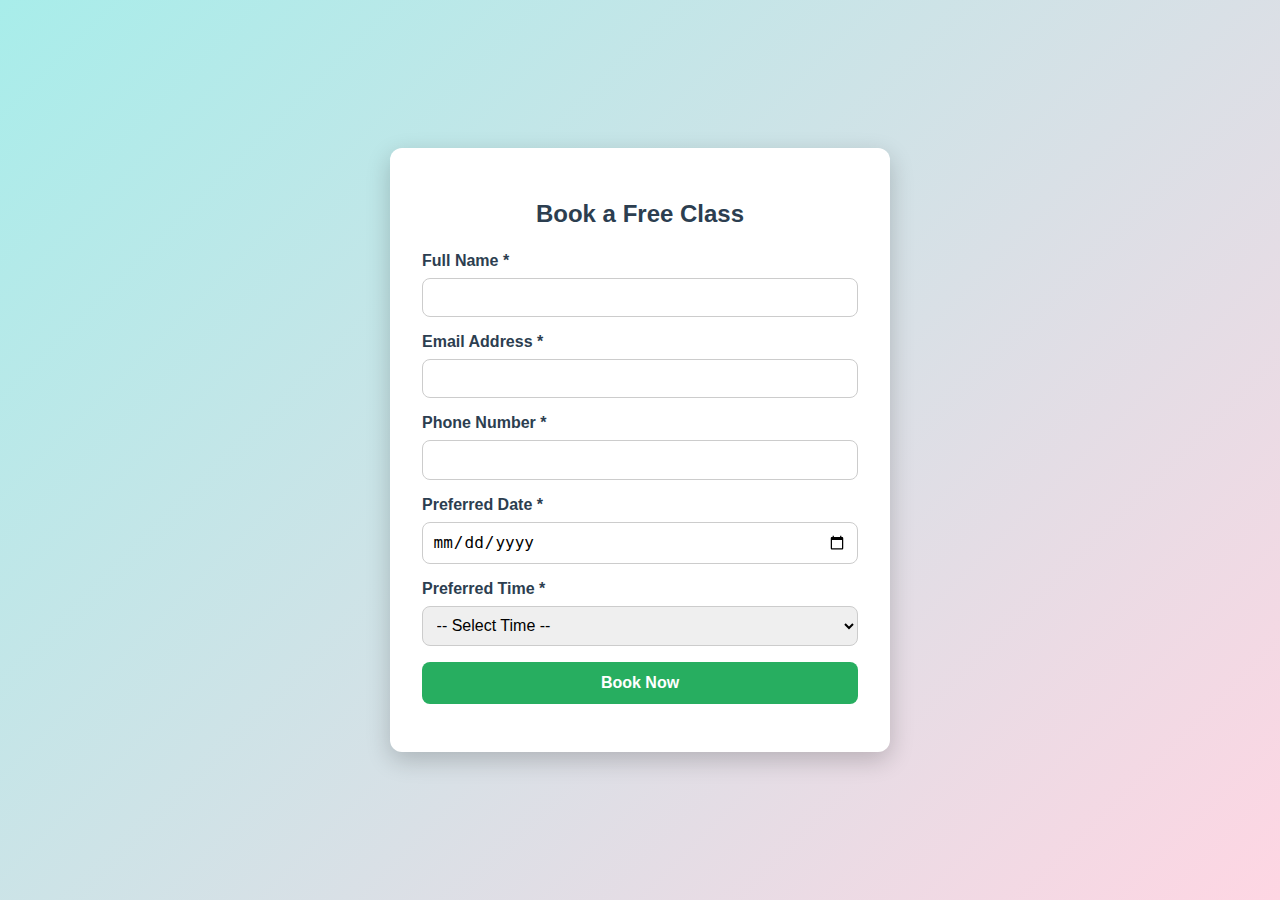
<file: bookclass/index.html>
<!DOCTYPE html>
<html lang="en">
<head>
  <meta charset="UTF-8" />
  <meta name="viewport" content="width=device-width, initial-scale=1.0"/>
  <title>Book a Free Class - Royal Fitness</title>

  <style>
    /* Reset box-sizing */
    * {
      box-sizing: border-box;
    }

    body {
      margin: 0;
      font-family: 'Segoe UI', Tahoma, Geneva, Verdana, sans-serif;
      background: linear-gradient(135deg, #a8edea, #fed6e3); /* Background gradient */
      display: flex;
      justify-content: center;
      align-items: center;
      min-height: 100vh;
      padding: 1rem;
    }

    .form-container {
      background: white;
      max-width: 500px;
      width: 100%;
      padding: 2rem;
      border-radius: 12px;
      box-shadow: 0 8px 24px rgba(0, 0, 0, 0.2);
    }

    .form-container h2 {
      text-align: center;
      margin-bottom: 1.5rem;
      color: #2c3e50;
    }

    .form-group {
      margin-bottom: 1rem;
    }

    label {
      display: block;
      margin-bottom: 0.5rem;
      font-weight: 600;
      color: #2c3e50;
    }

    input,
    select {
      width: 100%;
      padding: 0.6rem;
      border: 1px solid #ccc;
      border-radius: 8px;
      font-size: 1rem;
    }

    .btn {
      width: 100%;
      padding: 0.75rem;
      background-color: #27ae60;
      color: white;
      border: none;
      border-radius: 8px;
      font-size: 1rem;
      font-weight: bold;
      cursor: pointer;
      transition: background 0.3s ease;
    }

    .btn:hover {
      background-color: #1e8449;
    }

    #bookingResponse {
      margin-top: 1rem;
      text-align: center;
      font-weight: 600;
    }

    /* Responsive styles for small screens */
    @media (max-width: 480px) {
      .form-container {
        padding: 1rem;
      }

      input,
      select,
      .btn {
        font-size: 0.95rem;
      }
    }
  </style>
</head>
<body>

  <!-- Booking Form Container -->
  <div class="form-container">
    <h2>Book a Free Class</h2>

    <!-- Form Start -->
    <form id="freeClassForm">
      <!-- Full Name -->
      <div class="form-group">
        <label for="fullName">Full Name *</label>
        <input type="text" id="fullName" name="fullName" required />
      </div>

      <!-- Email -->
      <div class="form-group">
        <label for="email">Email Address *</label>
        <input type="email" id="email" name="email" required />
      </div>

      <!-- Phone -->
      <div class="form-group">
        <label for="phone">Phone Number *</label>
        <input type="tel" id="phone" name="phone" required pattern="[0-9]{10}" />
      </div>

      <!-- Preferred Date -->
      <div class="form-group">
        <label for="classDate">Preferred Date *</label>
        <input type="date" id="classDate" name="classDate" required />
      </div>

      <!-- Preferred Time -->
      <div class="form-group">
        <label for="classTime">Preferred Time *</label>
        <select id="classTime" name="classTime" required>
          <option value="">-- Select Time --</option>
          <option value="6am-7am">6 AM - 7 AM</option>
          <option value="7am-8am">7 AM - 8 AM</option>
          <option value="6pm-7pm">6 PM - 7 PM</option>
          <option value="7pm-8pm">7 PM - 8 PM</option>
        </select>
      </div>

      <!-- Submit Button -->
      <button type="submit" class="btn">Book Now</button>
    </form>

    <!-- Booking response message -->
    <p id="bookingResponse"></p>

    <!-- Back to Home Button (hidden initially) -->
    <a href="index.html" id="backHomeBtn" class="btn"
       style="display: none; background: #2c3e50; margin-top: 10px; width: 50%;
              margin-left: 25%; text-decoration: none; justify-content: center; align-items: center; text-align: center;">
      ⬅️ Back to Home
    </a>
  </div>

  <!-- Script for form submission -->
  <script>
    const bookingForm = document.getElementById('freeClassForm');
    const responseMsg = document.getElementById('bookingResponse');
    const backHomeBtn = document.getElementById('backHomeBtn');

    bookingForm.addEventListener('submit', async (e) => {
      e.preventDefault();

      // Gather form data
      const formData = {
        fullName: bookingForm.fullName.value.trim(),
        email: bookingForm.email.value.trim(),
        phone: bookingForm.phone.value.trim(),
        classDate: bookingForm.classDate.value,
        classTime: bookingForm.classTime.value,
      };

      try {
        // Send data to SheetDB API
        const response = await fetch('https://sheetdb.io/api/v1/bb93hycrdt6j8', {
          method: 'POST',
          headers: { 'Content-Type': 'application/json' },
          body: JSON.stringify(formData),
        });

        if (response.ok) {
          // Redirect to thank you page on success
          window.location.href = "thank-you.html";
        } else {
          alert('❌ There was a problem submitting your form.');
        }

        // Reset form and show home button
        responseMsg.style.color = 'green';
        bookingForm.reset();
        backHomeBtn.style.display = 'block';

      } catch (error) {
        // Handle connection error
        responseMsg.textContent = '❌ Failed to submit. Please check your connection.';
        responseMsg.style.color = 'red';
      }
    });
  </script>

</body>
</html>
</file>
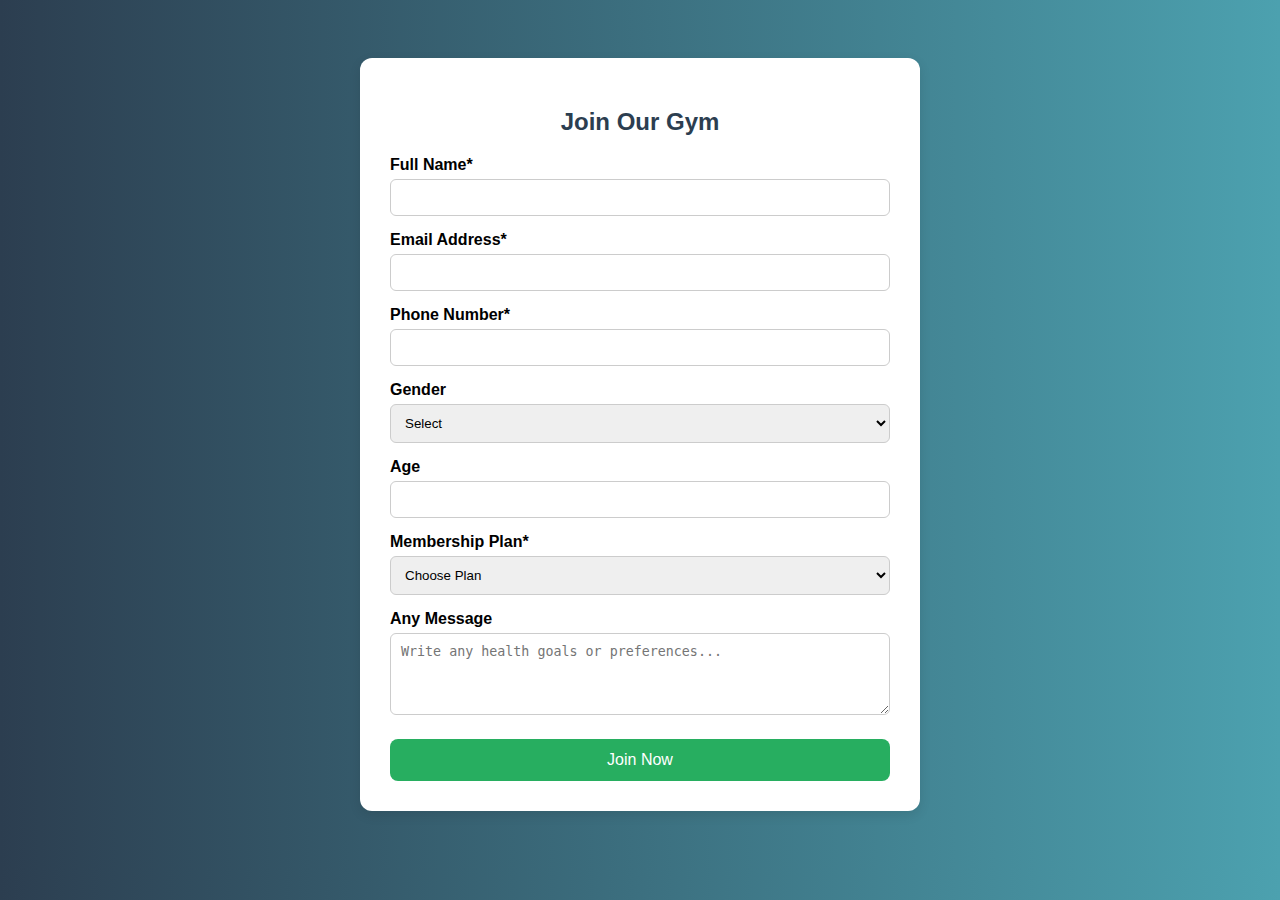
<file: joinus/index.html>
<!DOCTYPE html>
<html lang="en">
<head>
  <meta charset="UTF-8">
  <meta name="viewport" content="width=device-width, initial-scale=1">
  <title>Join Us - Gym</title>
  <link rel="stylesheet" href="styles.css"> <!-- External stylesheet -->
</head>
<body>
  <div class="form-container">
    <h2>Join Our Gym</h2>

    <!-- Form for gym membership -->
    <form action="thank-you.html" method="post" id="joinForm">
      
      <!-- Full Name -->
      <label for="name">Full Name*</label>
      <input type="text" id="name" name="name" required>

      <!-- Email Address -->
      <label for="email">Email Address*</label>
      <input type="email" id="email" name="email" required>

      <!-- Phone Number -->
      <label for="phone">Phone Number*</label>
      <input type="tel" id="phone" name="phone" required>

      <!-- Gender Dropdown -->
      <label for="gender">Gender</label>
      <select id="gender" name="gender">
        <option value="">Select</option>
        <option value="Male">Male</option>
        <option value="Female">Female</option>
        <option value="Other">Other</option>
      </select>

      <!-- Age -->
      <label for="age">Age</label>
      <input type="number" id="age" name="age" min="12" max="100">

      <!-- Membership Plan -->
      <label for="plan">Membership Plan*</label>
      <select id="plan" name="plan" required>
        <option value="">Choose Plan</option>
        <option value="1 Month">Basic</option>
        <option value="3 Months">Pro</option>
        <option value="6 Months">Premium</option>
      </select>

      <!-- Message -->
      <label for="message">Any Message</label>
      <textarea id="message" name="message" rows="4" placeholder="Write any health goals or preferences..."></textarea>

      <!-- Submit Button -->
      <button type="submit">Join Now</button>
    </form>

    <!-- Form Submission Script -->
    <script>
      const form = document.getElementById('joinForm');

      form.addEventListener('submit', async function(e) {
        e.preventDefault();

        // Collect form values
        const name = form.name.value.trim();
        const email = form.email.value.trim();
        const phone = form.phone.value.trim();
        const gender = form.gender.value;
        const age = form.age.value;
        const plan = form.plan.value;
        const message = form.message.value.trim();

        // Validation checks
        if (name === '') {
          alert('Please enter your full name.');
          return;
        }

        const emailPattern = /^[^\s@]+@[^\s@]+\.[^\s@]+$/;
        if (!emailPattern.test(email)) {
          alert('Please enter a valid email address.');
          return;
        }

        const phonePattern = /^\d{10}$/;
        if (!phonePattern.test(phone)) {
          alert('Please enter a valid 10-digit phone number.');
          return;
        }

        if (age && (age < 12 || age > 100)) {
          alert('Please enter a valid age between 12 and 100.');
          return;
        }

        if (plan === '') {
          alert('Please select a membership plan.');
          return;
        }

        // Format data for SheetDB
        const data = {
          data: {
            name,
            email,
            phone,
            gender,
            age,
            plan,
            message
          }
        };

        try {
          const response = await fetch('https://sheetdb.io/api/v1/ls3sypg8bic1g', {
            method: 'POST',
            headers: {
              'Content-Type': 'application/json'
            },
            body: JSON.stringify(data)
          });

          if (response.ok) {
            alert('✅ Your data was successfully submitted!');
            form.reset();
            window.location.href = '/joinus/thank-you.html'; // Redirect after success
          } else {
            alert('❌ There was a problem submitting your form. Please try again.');
          }
        } catch (error) {
          alert('❌ Network error: ' + error.message);
        }
      });
    </script>
  </div>
</body>
</html>
</file>
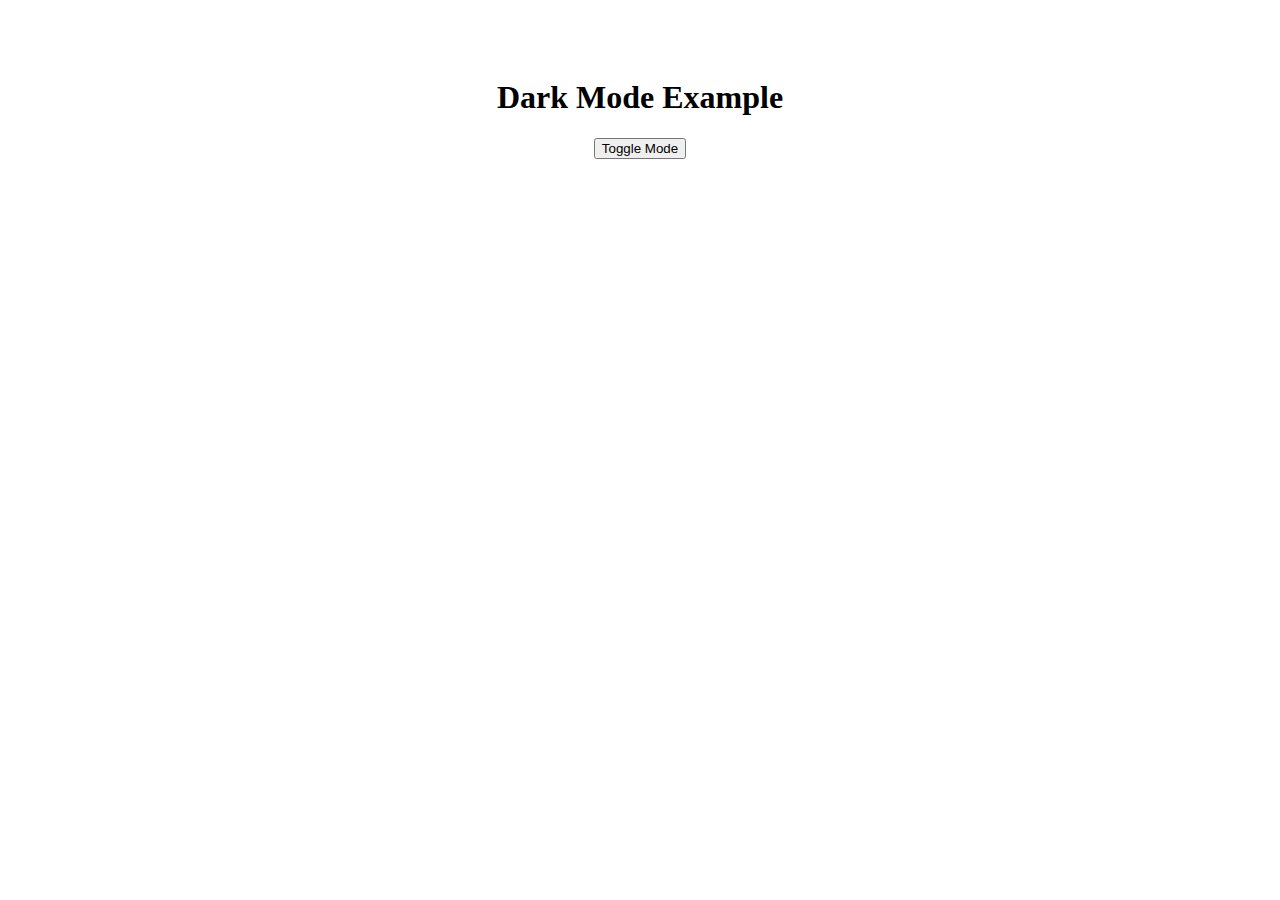
<file: dark.html>
<!DOCTYPE html>
<html>
<head>
  <title>Simple Dark Mode</title>
</head>
<body id="body" style="background-color: white;
                        color: black;
                        text-align: center;
                        padding: 50px;">
  <h1>Dark Mode Example</h1>
  <button onclick="toggleMode()">Toggle Mode</button>
  

  <script>
    // function toggleMode() {
    //   const body = document.getElementById("body");
    //   if (body.style.backgroundColor === "white") {
    //     body.style.backgroundColor = "black";
    //     body.style.color = "white";
    //   } else {
    //     body.style.backgroundColor = "white";
    //     body.style.color = "black";
    //   }
    // }
   
  </script>
</body>
</html>
</file>
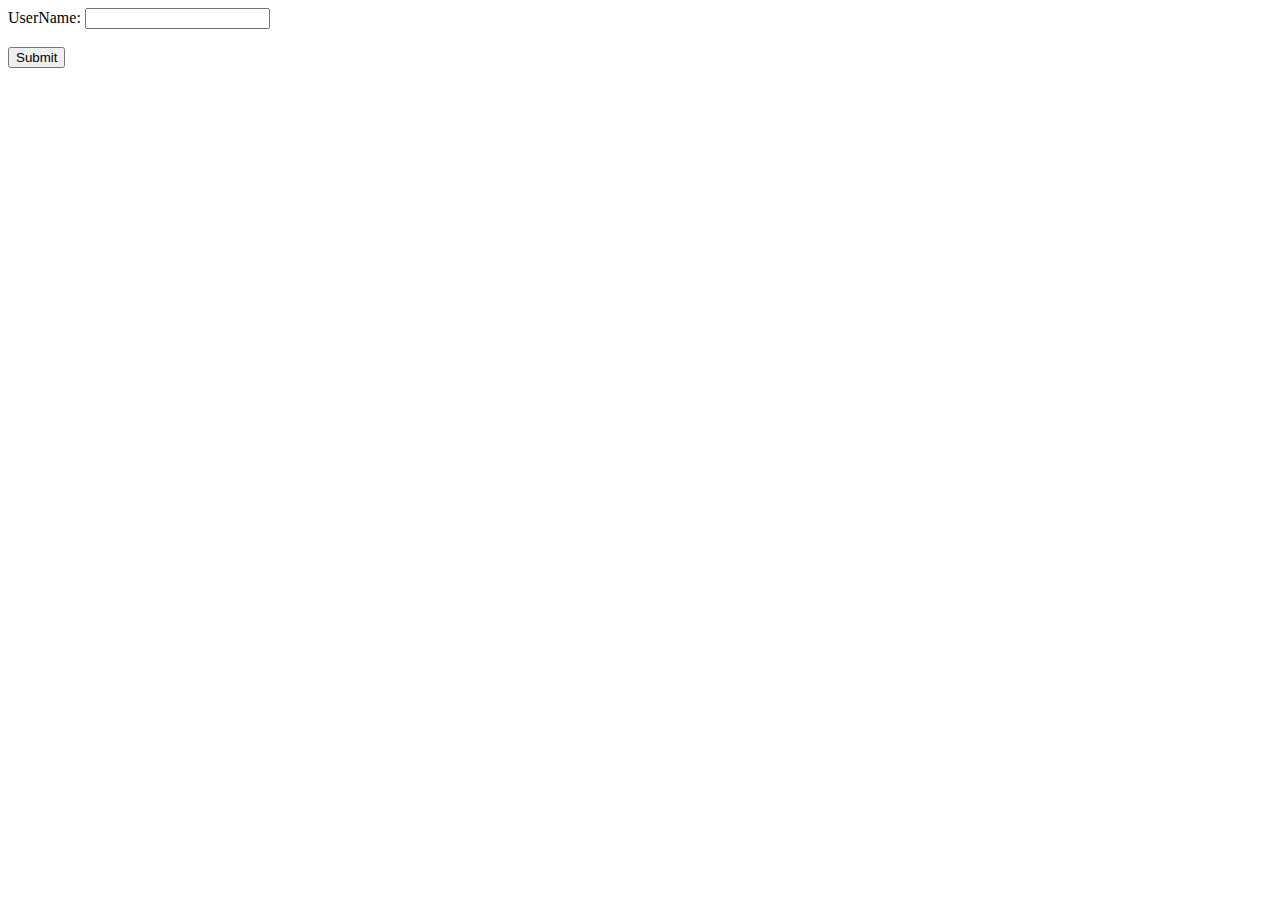
<file: form.html>
<!DOCTYPE html>
<html lang="en">
<head>
    <meta charset="UTF-8">
    <meta name="viewport" content="width=device-width, initial-scale=1.0">
    <title>Document</title>
</head>
<body>
 
    <form  onsubmit="myFun()">
        UserName:
        <input type="text" name="" id="userName" >
        <br><br><input type="submit" onclick="myFun()">
    </form>
    <span id="msg"></span>
    <script>
        var currect_way=/^[A-Za-z]+$/;
         
         
        function myFun(){
            event.preventDefault()
            const username=document.getElementById('userName').value;
            console.log(username.length)
            if(username===''){
                document.getElementById('msg').innerHTML="Please Enter Your Name";
                return false;
            }
            else if(username.length<3){
                document.getElementById('msg').innerHTML="Username Must be 3 Character";
                //return false;
            }
            else if(username.length>20){
                document.getElementById('msg').innerHTML="Username must be less than 20 characters";
                //return false;
            }
            else if(username.match(currect_way)){
                return true
            }
            else{
                document.getElementById('msg').innerHTML="Only alphabets are Allowed";
                return false;
            }
        }
    </script>

</body>
</html>
</file>
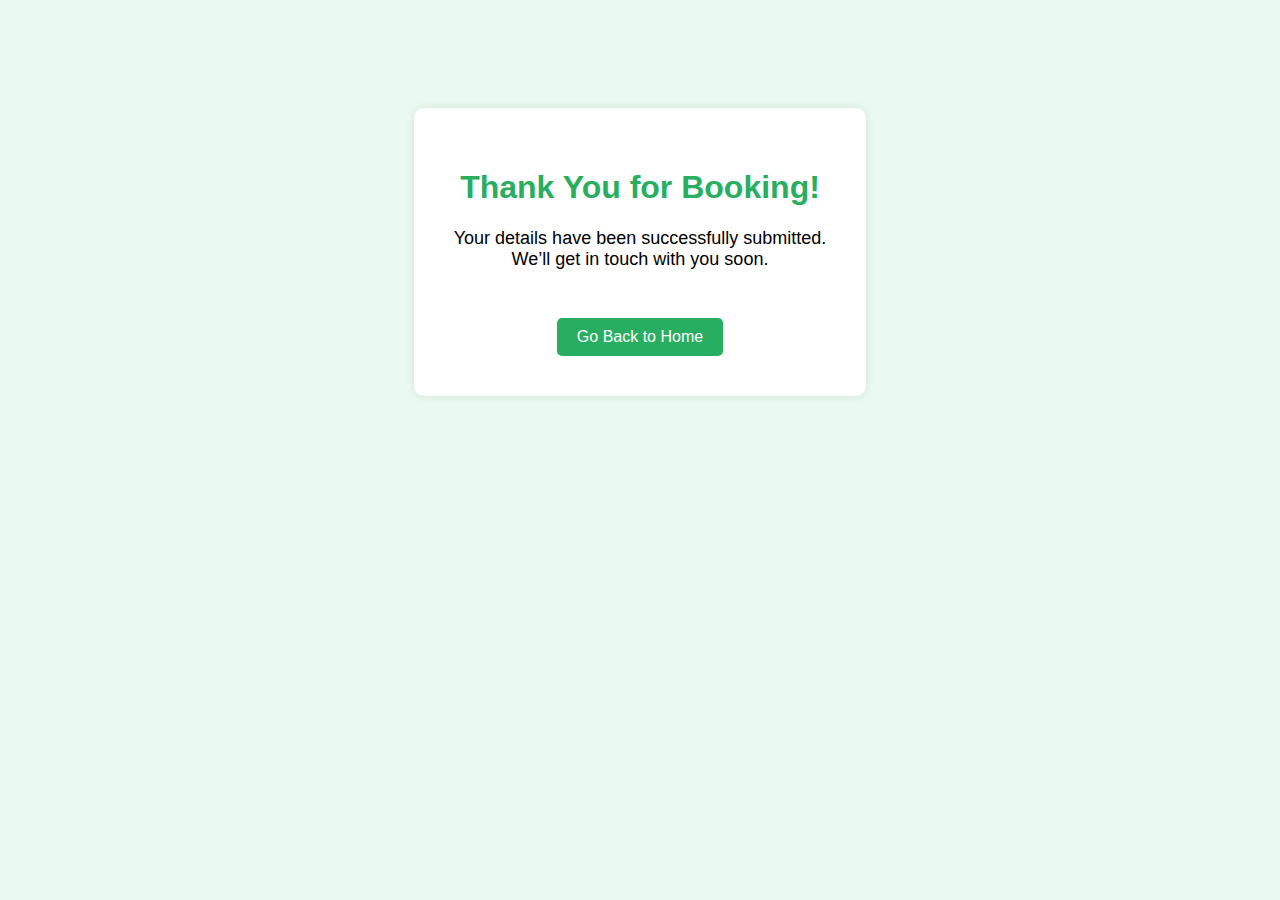
<file: bookclass/thank-you.html>
<!DOCTYPE html>
<html lang="en">
<head>
  <meta charset="UTF-8" />
  <title>Thank You!</title>
  <style>
    /* General body styling */
    body {
      font-family: Arial, sans-serif;
      background: #eafaf1;
      text-align: center;
      padding: 100px 20px;
    }

    /* Main message container */
    .message {
      background: white;
      display: inline-block;
      padding: 40px;
      border-radius: 10px;
      box-shadow: 0 0 10px rgba(0,0,0,0.1);
    }

    /* Heading style */
    h1 {
      color: #27ae60;
    }

    /* Paragraph style */
    p {
      font-size: 18px;
      margin-top: 20px;
    }

    /* Button-style link */
    a {
      display: inline-block;
      margin-top: 30px;
      padding: 10px 20px;
      background: #27ae60;
      color: white;
      text-decoration: none;
      border-radius: 5px;
      transition: background 0.3s ease;
    }

    /* Hover effect for button */
    a:hover {
      background: #219150;
    }
  </style>
</head>
<body>

  <!-- Confirmation message -->
  <div class="message">
    <h1>Thank You for Booking!</h1>
    <p>
      Your details have been successfully submitted.<br>
      We’ll get in touch with you soon.
    </p>

    <!-- Back to homepage button -->
    <a href="index.html">Go Back to Home</a>
  </div>

</body>
</html>
</file>
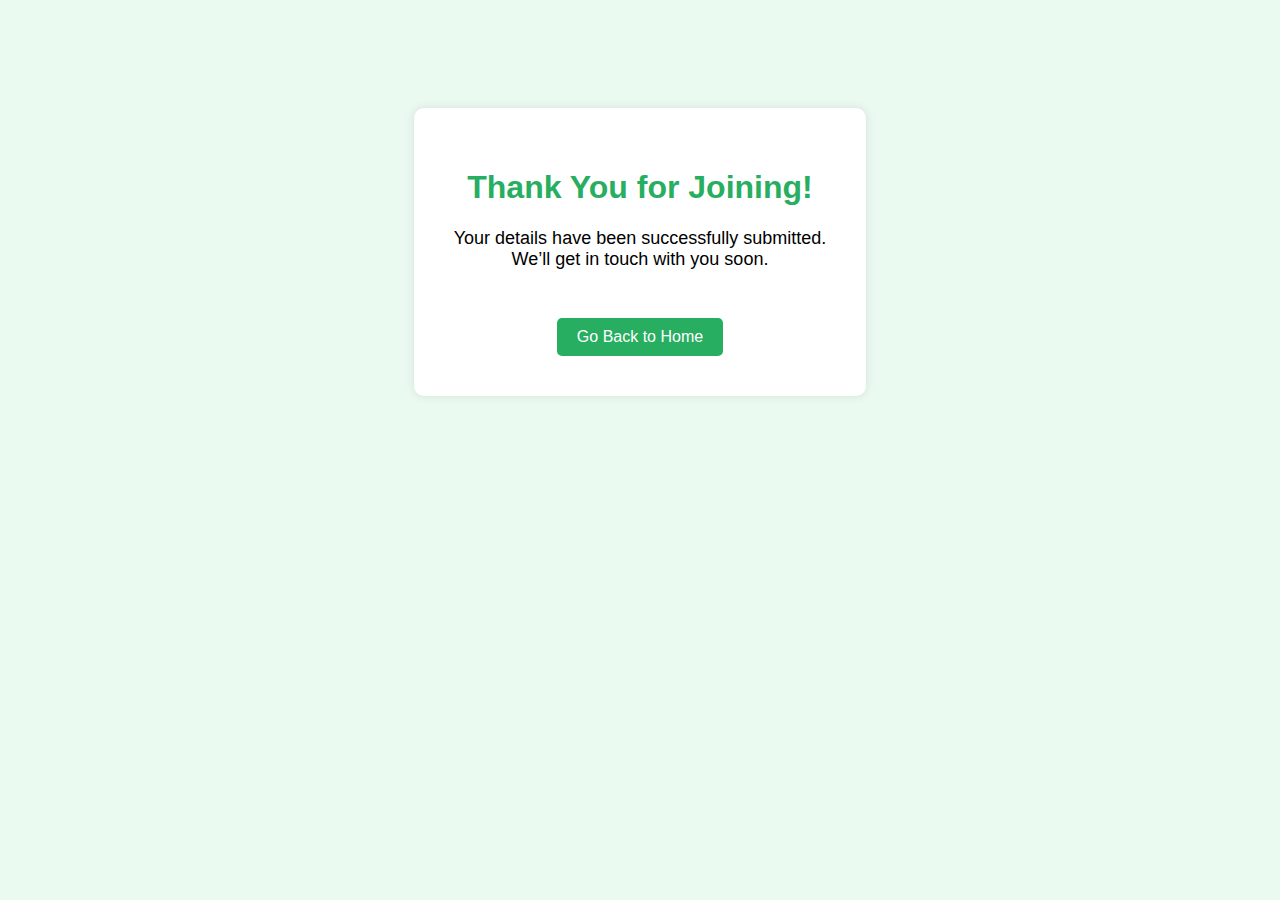
<file: joinus/thank-you.html>
<!DOCTYPE html>
<html lang="en">
<head>
  <meta charset="UTF-8" />
  <title>Thank You!</title>
  <style>
    /* Basic body styling */
    body {
      font-family: Arial, sans-serif;
      background: #eafaf1; /* Soft green background */
      text-align: center;
      padding: 100px 20px;
    }

    /* Container for the thank-you message */
    .message {
      background: white;
      display: inline-block;
      padding: 40px;
      border-radius: 10px;
      box-shadow: 0 0 10px rgba(0,0,0,0.1); /* Subtle shadow */
    }

    /* Main heading style */
    h1 {
      color: #27ae60; /* Green color for success */
    }

    /* Paragraph styling */
    p {
      font-size: 18px;
      margin-top: 20px;
    }

    /* Button-like anchor style */
    a {
      display: inline-block;
      margin-top: 30px;
      padding: 10px 20px;
      background: #27ae60;
      color: white;
      text-decoration: none;
      border-radius: 5px;
      transition: background 0.3s ease;
    }

    /* Hover effect for anchor */
    a:hover {
      background: #219150;
    }
  </style>
</head>
<body>

  <!-- Thank-you message section -->
  <div class="message">
    <h1>Thank You for Joining!</h1>
    <p>Your details have been successfully submitted.<br>We’ll get in touch with you soon.</p>

    <!-- Link to go back to home page -->
    <a href="index.html">Go Back to Home</a>
  </div>
  
</body>
</html>
</file>
<file: joinus/styles.css>
/* General Body Styling */
body {
  font-family: Arial, sans-serif;
  background: linear-gradient(to right, #2c3e50, #4ca1af); /* Dark to light gradient */
  display: flex;
  justify-content: center; /* Center the form horizontally */
  padding: 50px;
}

/* Form Container Styling */
.form-container {
  background: #ffffff;
  padding: 30px;
  border-radius: 12px;
  box-shadow: 0 4px 12px rgba(0, 0, 0, 0.1); /* Light shadow */
  width: 100%;
  max-width: 500px; /* Responsive max width */
}

/* Heading Style */
h2 {
  text-align: center;
  color: #2c3e50; /* Dark blue color */
  margin-bottom: 20px;
}

/* Form Label Style */
form label {
  display: block;
  margin-top: 15px;
  font-weight: bold;
}

/* Input, Select, and Textarea Styling */
form input,
form select,
form textarea {
  width: 100%;
  padding: 10px;
  margin-top: 5px;
  border: 1px solid #ccc;
  border-radius: 6px;
  box-sizing: border-box; /* Ensures padding doesn't increase width */
}

/* Submit Button Style */
form button {
  width: 100%;
  padding: 12px;
  background-color: #27ae60; /* Green button */
  color: white;
  border: none;
  margin-top: 20px;
  font-size: 16px;
  border-radius: 8px;
  cursor: pointer;
  transition: background-color 0.3s ease;
}

/* Button Hover Effect */
form button:hover {
  background-color: #219150; /* Slightly darker green */
}
</file>
